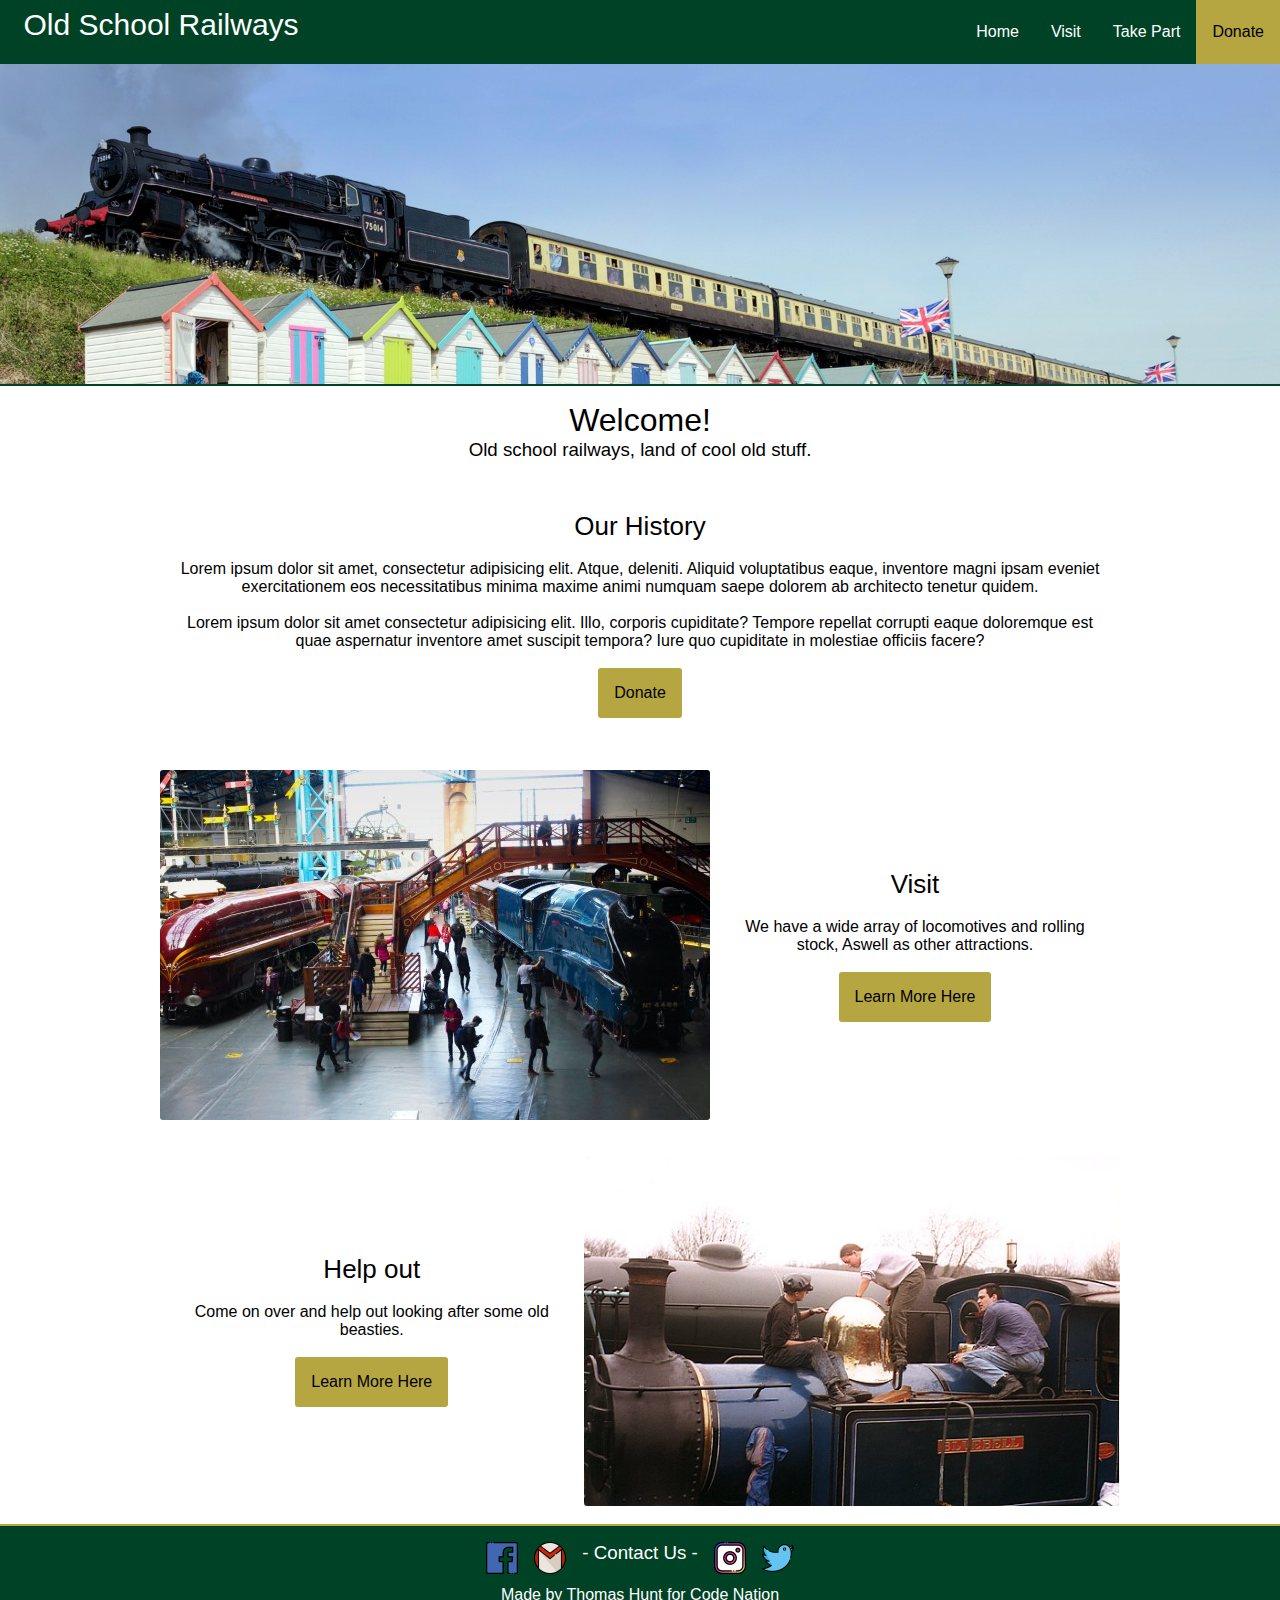
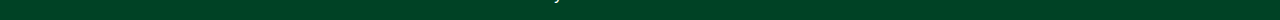
<file: index.html>
<!DOCTYPE html>
<html lang="en">
<head>
    <meta charset="UTF-8">
    <meta http-equiv="X-UA-Compatible" content="IE=edge">
    <meta name="viewport" content="width=device-width, initial-scale=1.0">
    <link rel="stylesheet" type="text/css" href="css/main.css"/>
    <link rel="stylesheet" type="text/css" href="css/navFoot.css"/>
    <title>Home</title>
</head>
<body>
    <nav id="header" class="bRGrean">
        <h1 id="webName">Old School Railways</h1>
        <ul id="navList">
            <a href="index.html"><li class="linkItem">Home</li></a>
            <a href="visit.html"><li class="linkItem">Visit</li></a>
            <a href="vol.html"><li class="linkItem">Take Part</li></a>
            <a href="donate.html"><li id="donate" class="linkItem">Donate</li></a>
        </ul>
    </nav>
    
    <div class="container">
        <img class="banner" src="img/r.jpg" alt="Steam train along the coast">
        <div class="contentHolder">
            <h1>Welcome!</h1>
            <h3>Old school railways, land of cool old stuff.</h3>
        </div>

        <div class="contentHolder">
            <div class="imgTextHolder">
                <div class="textHolder">
                    <h2>Our History</h2><br>
                    <p>Lorem ipsum dolor sit amet, consectetur adipisicing elit. Atque, deleniti. Aliquid voluptatibus eaque, inventore magni ipsam eveniet exercitationem eos necessitatibus minima maxime animi numquam saepe dolorem ab architecto tenetur quidem.</p>
                    <br>
                    <p>Lorem ipsum dolor sit amet consectetur adipisicing elit. Illo, corporis cupiditate? Tempore repellat corrupti eaque doloremque est quae aspernatur inventore amet suscipit tempora? Iure quo cupiditate in molestiae officiis facere?</p>
                    <br>
                    <a class="pageLink" href="donate.html">Donate</a>
                </div>
            </div>
        </div>

        <div class="contentHolder">
            <div class="imgTextHolder">
                <img src="img/visit.jpg" alt="3 workers working on a steam engine">
                <div class="textHolder">
                    <h2>Visit</h2><br>
                    <p>We have a wide array of locomotives and rolling stock, Aswell as other attractions.</p>
                    <br>
                    <a class="pageLink" href="visit.html">Learn More Here</a>
                </div>
            </div>
        </div>

        <div class="contentHolder">
            <div class="imgTextHolder">
                <div class="textHolder">
                    <h2>Help out</h2><br>
                    <p>Come on over and help out looking after some old beasties.</p>
                    <br>
                    <a class="pageLink" href="vol.html">Learn More Here</a>
                </div>
                <img src="img/workEX.jpg" alt="3 workers working on a steam engine">
            </div>
        </div>
    </div>

    <div id="footer" class="bRGrean">
        <div id="contactUs">
            <a href=""><img class="padRemove" src="img/facebook.png" alt=""></a>
            <a href=""><img src="img/gmail.png" alt=""></a>
            <h3>- Contact Us -</h3>
            <a href=""><img src="img/instagram.png" alt=""></a>
            <a href=""><img class="padRemove" src="img/twitter.png" alt=""></a>
        </div>
        <p>Made by Thomas Hunt for Code Nation</p>
    </div>
</body>
</html>
</file>
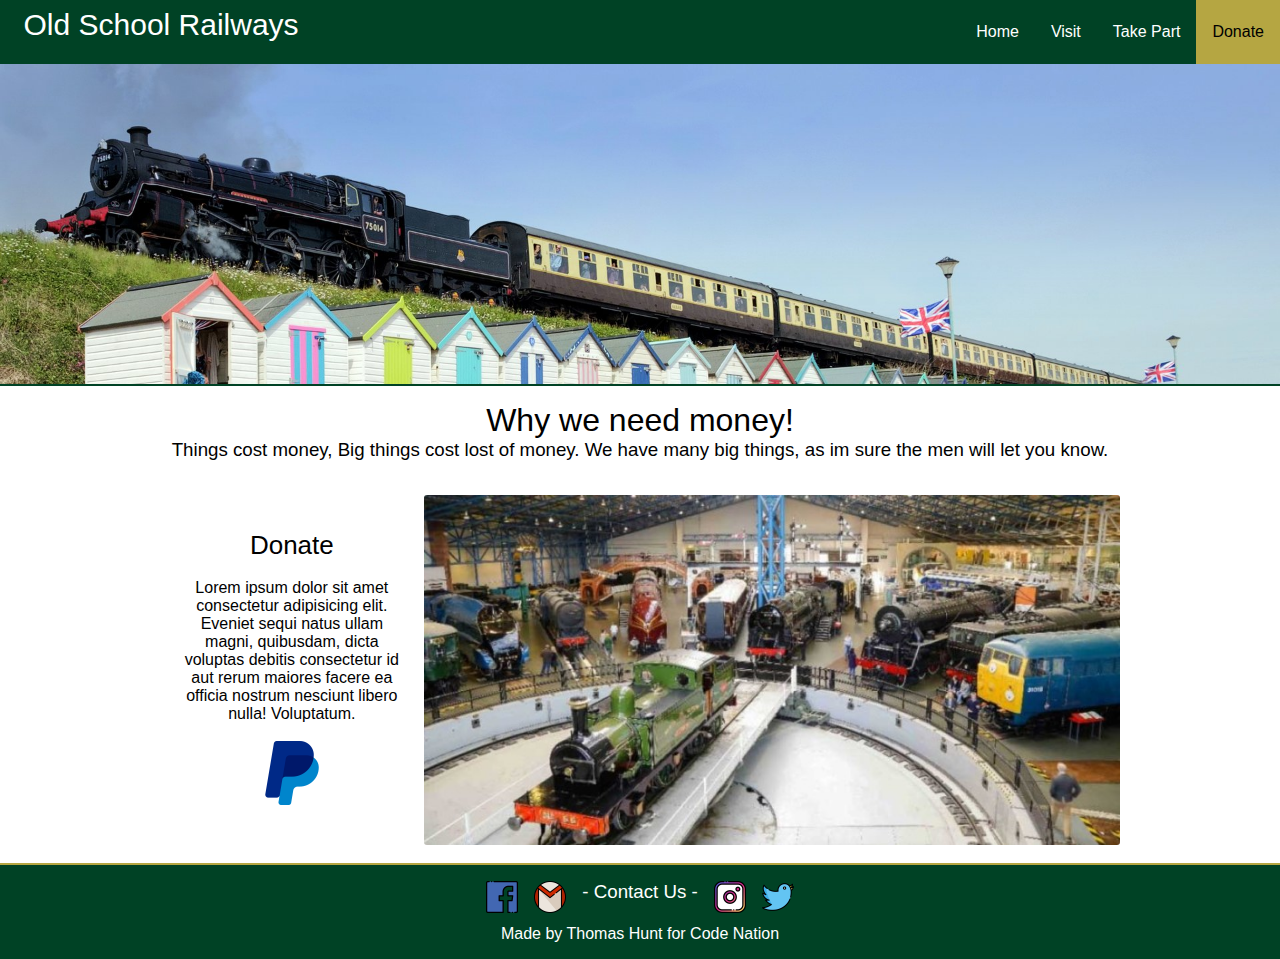
<file: donate.html>
<!DOCTYPE html>
<html lang="en">
<head>
    <meta charset="UTF-8">
    <meta http-equiv="X-UA-Compatible" content="IE=edge">
    <meta name="viewport" content="width=device-width, initial-scale=1.0">
    <link rel="stylesheet" type="text/css" href="css/main.css"/>
    <link rel="stylesheet" type="text/css" href="css/navFoot.css"/>
    <title>Donate</title>
</head>
<body>
    <nav id="header" class="bRGrean">
        <h1 id="webName">Old School Railways</h1>
        <ul id="navList">
            <a href="index.html"><li class="linkItem">Home</li></a>
            <a href="visit.html"><li class="linkItem">Visit</li></a>
            <a href="vol.html"><li class="linkItem">Take Part</li></a>
            <a href="donate.html"><li id="donate" class="linkItem">Donate</li></a>
        </ul>
    </nav>

    <div class="container">
        <img class="banner" src="img/r.jpg" alt="Steam train along the coast">

        <div class="contentHolder">
            <h1>Why we need money!</h1>
            <h3>Things cost money, Big things cost lost of money. We have many big things, as im sure the men will let you know.</h3>
        </div>

        <div class="contentHolder">
            <div class="imgTextHolder">
                <div class="textHolder">
                    <h2>Donate</h2><br>
                    <p>Lorem ipsum dolor sit amet consectetur adipisicing elit. Eveniet sequi natus ullam magni, quibusdam, dicta voluptas debitis consectetur id aut rerum maiores facere ea officia nostrum nesciunt libero nulla! Voluptatum.</p>
                    <br>
                    <a href=""><img id="donateBtn" src="img/paypal.png" alt=""></a>
                </div>
                <img src="img/york.jpg" alt="3 workers working on a steam engine">
            </div>
        </div>
    </div>

    <div id="footer" class="bRGrean">
        <div id="contactUs">
            <a href=""><img class="padRemove" src="img/facebook.png" alt=""></a>
            <a href=""><img src="img/gmail.png" alt=""></a>
            <h3>- Contact Us -</h3>
            <a href=""><img src="img/instagram.png" alt=""></a>
            <a href=""><img class="padRemove" src="img/twitter.png" alt=""></a>
        </div>
        <p>Made by Thomas Hunt for Code Nation</p>
    </div>
</body>
</html>
</file>
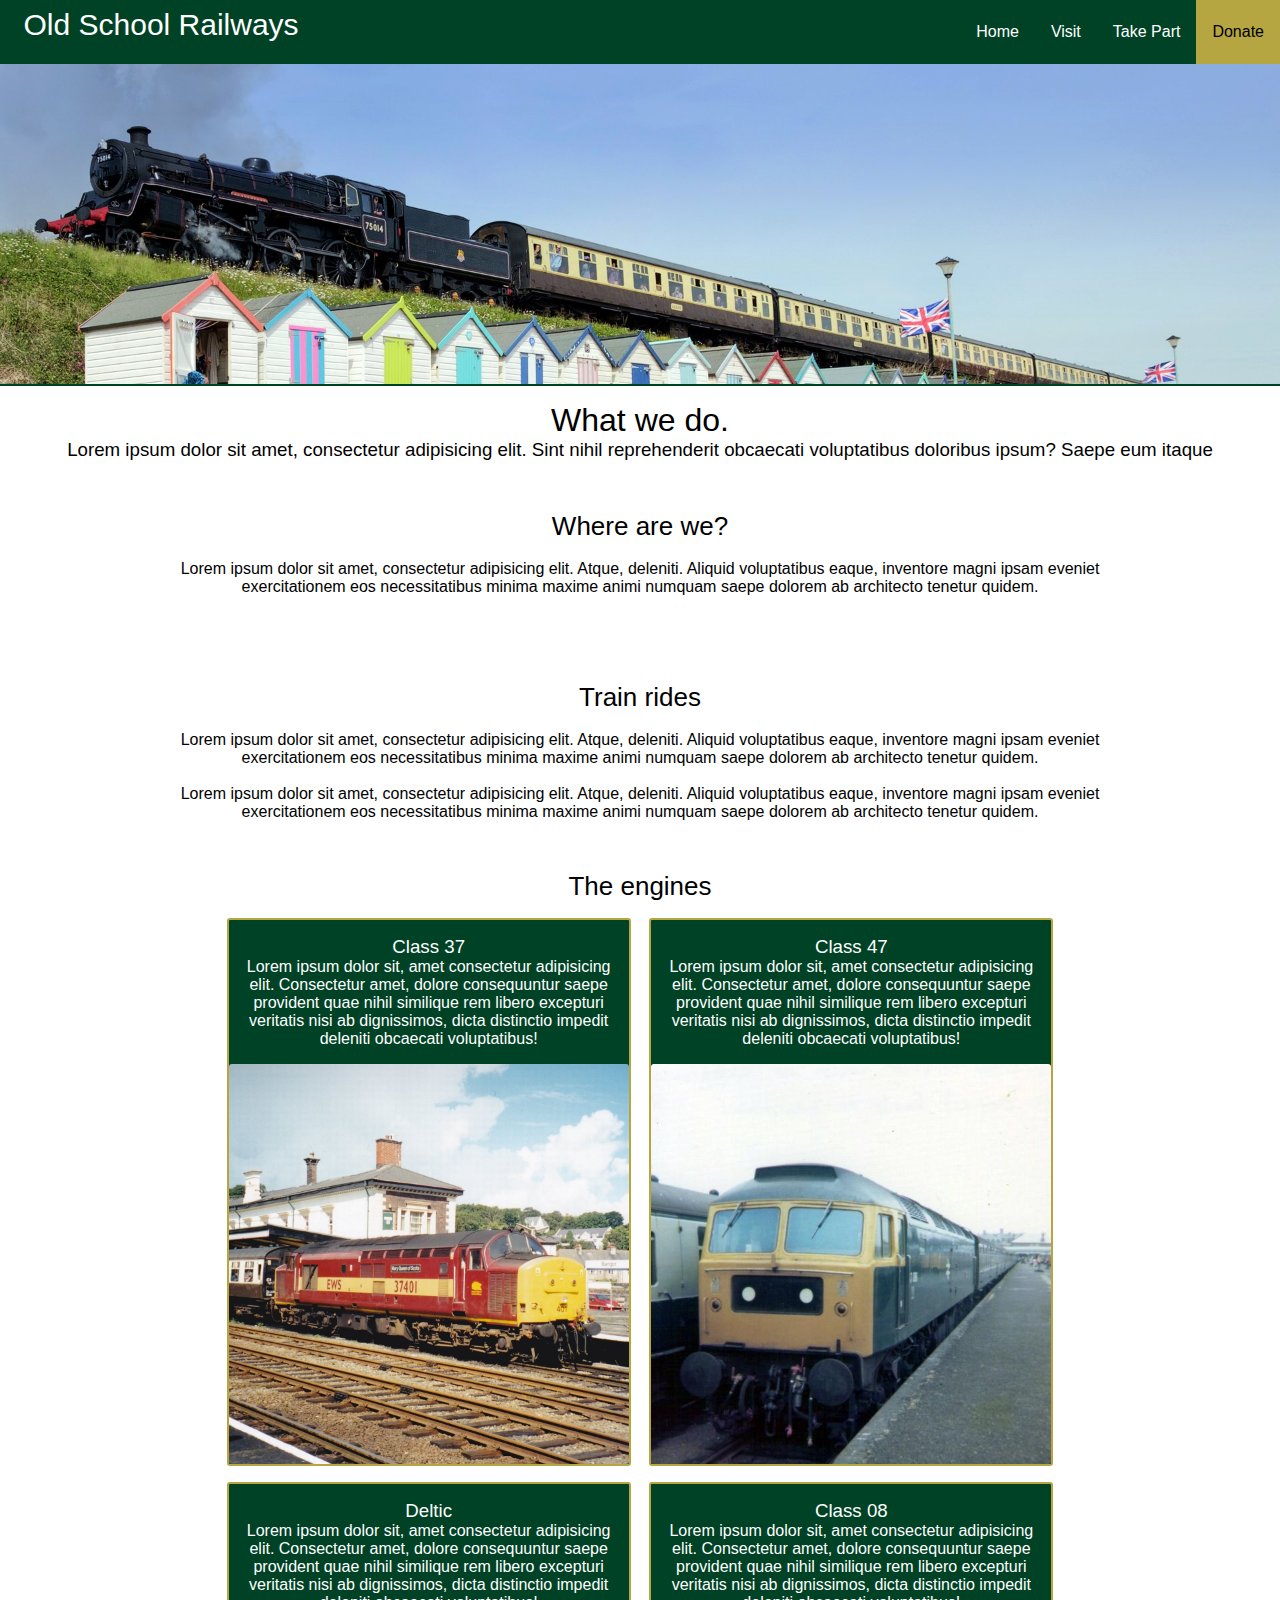
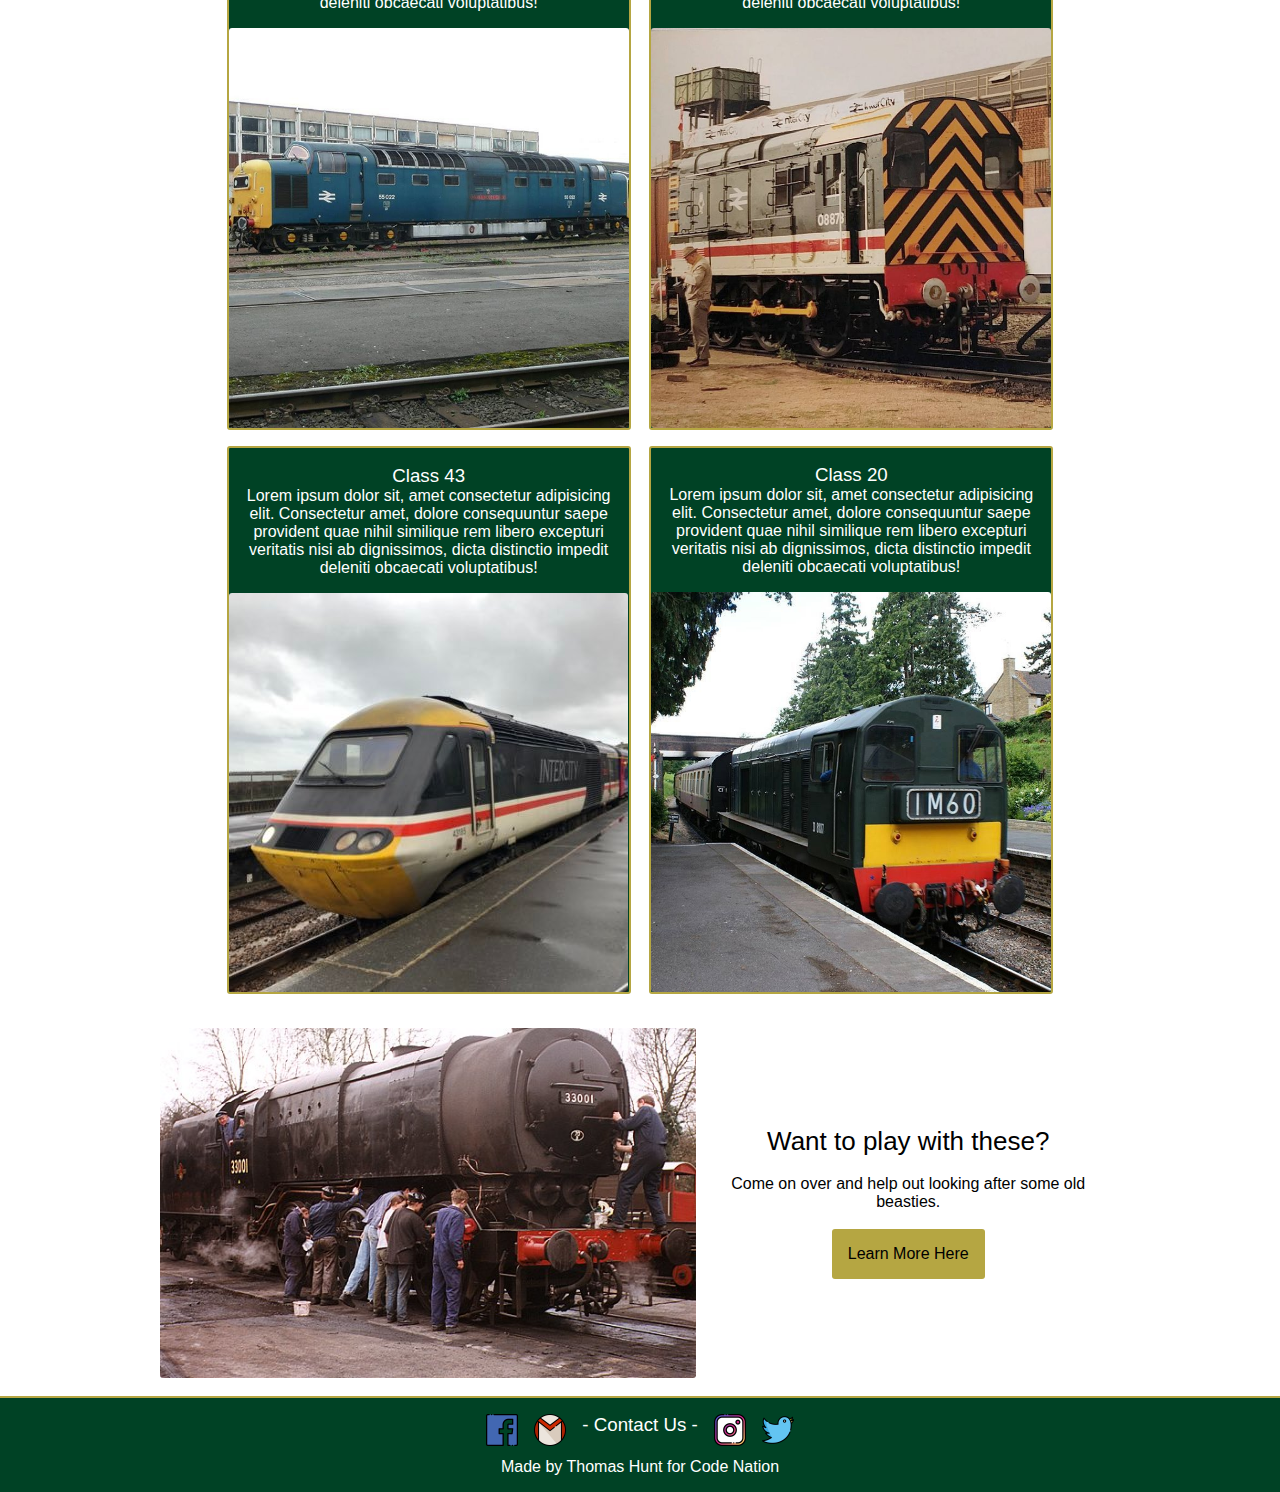
<file: visit.html>
<!DOCTYPE html>
<html lang="en">
<head>
    <meta charset="UTF-8">
    <meta http-equiv="X-UA-Compatible" content="IE=edge">
    <meta name="viewport" content="width=device-width, initial-scale=1.0">
    <link rel="stylesheet" type="text/css" href="css/main.css"/>
    <link rel="stylesheet" type="text/css" href="css/navFoot.css"/>
    <title>Visit</title>
</head>
<body>
    <nav id="header" class="bRGrean">
        <h1 id="webName">Old School Railways</h1>
        <ul id="navList">
            <a href="index.html"><li class="linkItem">Home</li></a>
            <a href="visit.html"><li class="linkItem">Visit</li></a>
            <a href="vol.html"><li class="linkItem">Take Part</li></a>
            <a href="donate.html"><li id="donate" class="linkItem">Donate</li></a>
        </ul>
    </nav>

    <div class="container">
        <img class="banner" src="img/r.jpg" alt="Steam train along the coast">

        <div class="contentHolder">
            <h1>What we do.</h1>
            <h3>Lorem ipsum dolor sit amet, consectetur adipisicing elit. Sint nihil reprehenderit obcaecati voluptatibus doloribus ipsum? Saepe eum itaque</h3>
        </div>

        <div class="contentHolder">
            <div class="imgTextHolder">
                <div class="textHolder">
                    <h2>Where are we?</h2><br>
                    <p>Lorem ipsum dolor sit amet, consectetur adipisicing elit. Atque, deleniti. Aliquid voluptatibus eaque, inventore magni ipsam eveniet exercitationem eos necessitatibus minima maxime animi numquam saepe dolorem ab architecto tenetur quidem.</p>
                    <br>
                </div>
            </div>
        </div>

        <div class="contentHolder">
            <div class="imgTextHolder">
                <div class="textHolder">
                    <h2>Train rides</h2><br>
                    <p>Lorem ipsum dolor sit amet, consectetur adipisicing elit. Atque, deleniti. Aliquid voluptatibus eaque, inventore magni ipsam eveniet exercitationem eos necessitatibus minima maxime animi numquam saepe dolorem ab architecto tenetur quidem.</p>
                    <br>
                    <p>Lorem ipsum dolor sit amet, consectetur adipisicing elit. Atque, deleniti. Aliquid voluptatibus eaque, inventore magni ipsam eveniet exercitationem eos necessitatibus minima maxime animi numquam saepe dolorem ab architecto tenetur quidem.</p>
                </div>
            </div>
        </div>

        <div class="contentHolder">
            <h2>The engines</h2>
            <div id="engineHolder">
                <div class="engine">
                    <div class="engineText">
                        <h3>Class 37</h3>
                        <p>Lorem ipsum dolor sit, amet consectetur adipisicing elit. Consectetur amet, dolore consequuntur saepe provident quae nihil similique rem libero excepturi veritatis nisi ab dignissimos, dicta distinctio impedit deleniti obcaecati voluptatibus!</p>    
                    </div>
                    <img src="img/class 37.jpg" alt="">
                </div>

                <div class="engine">
                    <div class="engineText">
                        <h3>Class 47</h3><br>
                        <p>Lorem ipsum dolor sit, amet consectetur adipisicing elit. Consectetur amet, dolore consequuntur saepe provident quae nihil similique rem libero excepturi veritatis nisi ab dignissimos, dicta distinctio impedit deleniti obcaecati voluptatibus!</p>    
                    </div>
                    <img src="img/class 47.jpg" alt="">
                </div>
                <div class="engine">
                    <div class="engineText">
                        <h3>Deltic</h3><br>
                        <p>Lorem ipsum dolor sit, amet consectetur adipisicing elit. Consectetur amet, dolore consequuntur saepe provident quae nihil similique rem libero excepturi veritatis nisi ab dignissimos, dicta distinctio impedit deleniti obcaecati voluptatibus!</p>    
                    </div>
                    <img src="img/deltic.jpg" alt="">
                </div>
                <div class="engine">
                    <div class="engineText">
                        <h3>Class 08</h3><br>
                        <p>Lorem ipsum dolor sit, amet consectetur adipisicing elit. Consectetur amet, dolore consequuntur saepe provident quae nihil similique rem libero excepturi veritatis nisi ab dignissimos, dicta distinctio impedit deleniti obcaecati voluptatibus!</p>    
                    </div>
                    <img src="img/class 08.jpg" alt="">
                </div>
                <div class="engine">
                    <div class="engineText">
                        <h3>Class 43</h3><br>
                        <p>Lorem ipsum dolor sit, amet consectetur adipisicing elit. Consectetur amet, dolore consequuntur saepe provident quae nihil similique rem libero excepturi veritatis nisi ab dignissimos, dicta distinctio impedit deleniti obcaecati voluptatibus!</p>    
                    </div>
                    <img src="img/class 43.jpg" alt="">
                </div>
                <div class="engine">
                    <div class="engineText">
                        <h3>Class 20</h3><br>
                        <p>Lorem ipsum dolor sit, amet consectetur adipisicing elit. Consectetur amet, dolore consequuntur saepe provident quae nihil similique rem libero excepturi veritatis nisi ab dignissimos, dicta distinctio impedit deleniti obcaecati voluptatibus!</p>    
                    </div>
                    <img src="img/class 20.jpg" alt="">
                </div>
            </div>
        </div>

        <div class="contentHolder">
            <div class="imgTextHolder">
                <img src="img/ww2.jpg" alt="3 workers working on a steam engine">
                <div class="textHolder">
                    <h2>Want to play with these?</h2><br>
                    <p>Come on over and help out looking after some old beasties.</p>
                    <br>
                    <a class="pageLink" href="vol.html">Learn More Here</a>
                </div>
            </div>
        </div>
    </div>

    <div id="footer" class="bRGrean">
        <div id="contactUs">
            <a href=""><img class="padRemove" src="img/facebook.png" alt=""></a>
            <a href=""><img src="img/gmail.png" alt=""></a>
            <h3>- Contact Us -</h3>
            <a href=""><img src="img/instagram.png" alt=""></a>
            <a href=""><img class="padRemove" src="img/twitter.png" alt=""></a>
        </div>
        <p>Made by Thomas Hunt for Code Nation</p>
    </div>
</body>
</html>
</file>
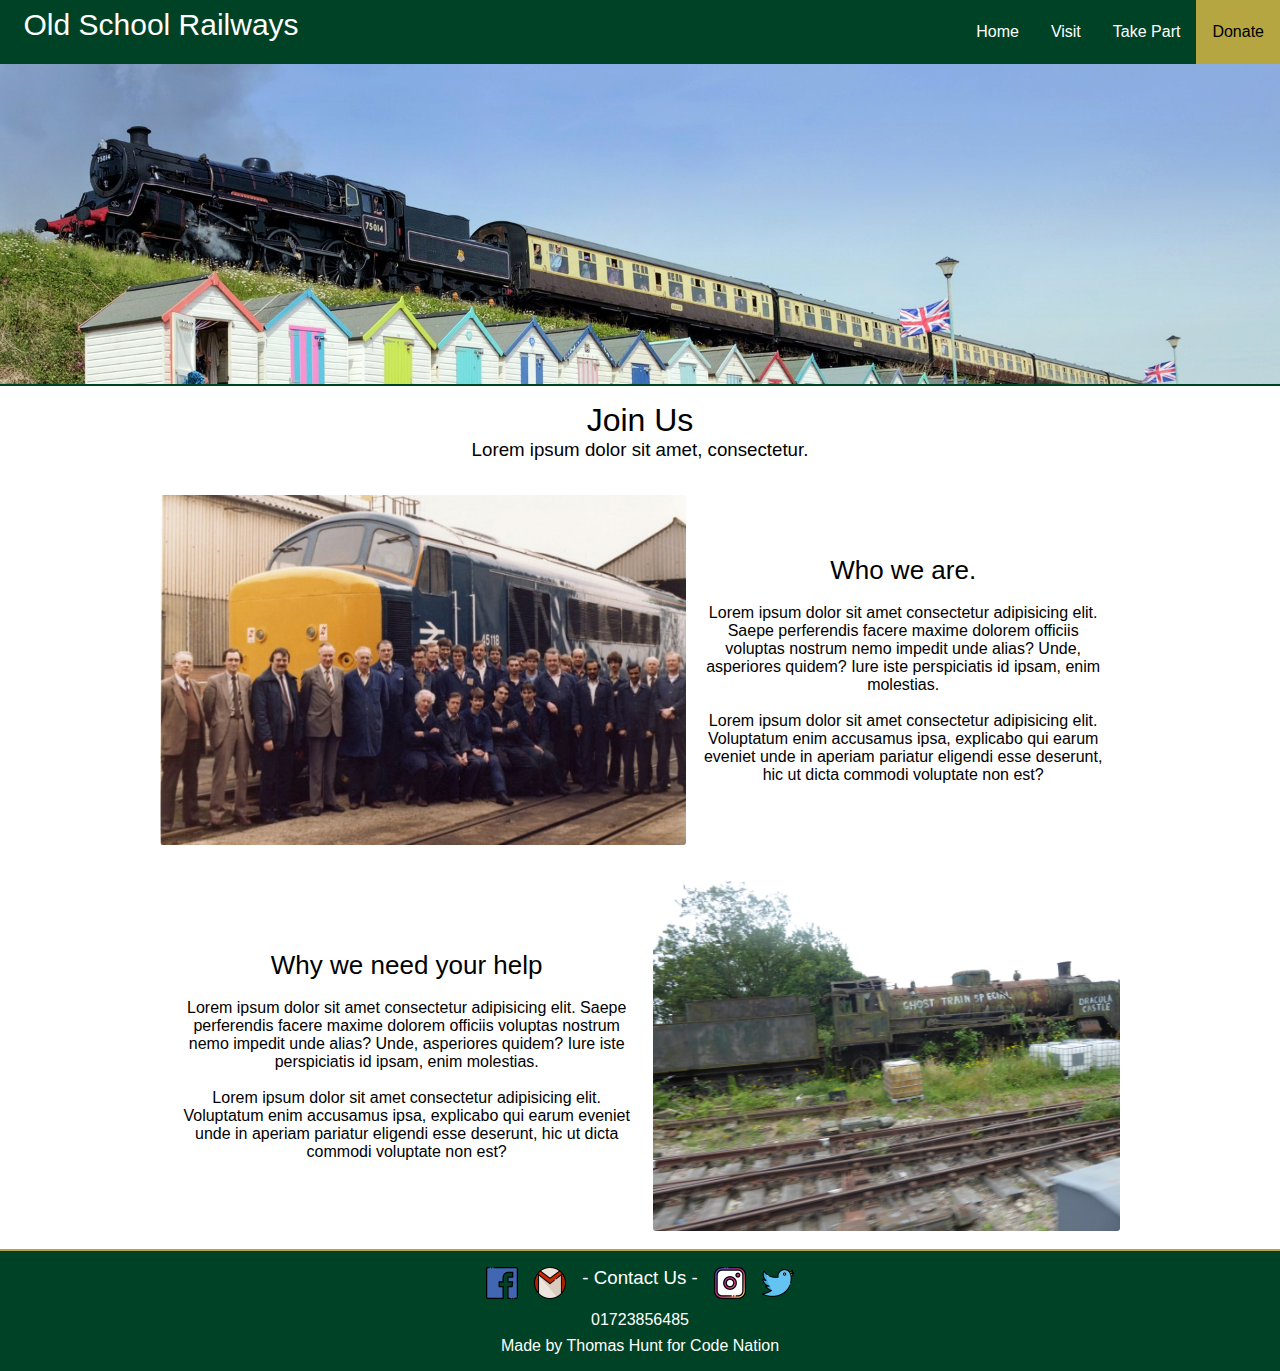
<file: vol.html>
<!DOCTYPE html>
<html lang="en">
<head>
    <meta charset="UTF-8">
    <meta http-equiv="X-UA-Compatible" content="IE=edge">
    <meta name="viewport" content="width=device-width, initial-scale=1.0">
    <link rel="stylesheet" type="text/css" href="css/main.css"/>
    <link rel="stylesheet" type="text/css" href="css/navFoot.css"/>
    <title>Volunteer</title>
</head>
<body>
    <nav id="header" class="bRGrean">
        <h1 id="webName">Old School Railways</h1>
        <ul id="navList">
            <a href="index.html"><li class="linkItem">Home</li></a>
            <a href="visit.html"><li class="linkItem">Visit</li></a>
            <a href="vol.html"><li class="linkItem">Take Part</li></a>
            <a href="donate.html"><li id="donate" class="linkItem">Donate</li></a>
        </ul>
    </nav>

    <div class="container">
        <img class="banner" src="img/r.jpg" alt="Steam train along the coast">

        <div class="contentHolder">
            <h1>Join Us</h1>
            <h3>Lorem ipsum dolor sit amet, consectetur.</h3>
        </div>

        <div class="contentHolder">
            <div class="imgTextHolder">
                <img src="img/blob.jpg" alt="3 workers working on a steam engine">
                <div class="textHolder">
                    <h2>Who we are.</h2><br>
                    <p>Lorem ipsum dolor sit amet consectetur adipisicing elit. Saepe perferendis facere maxime dolorem officiis voluptas nostrum nemo impedit unde alias? Unde, asperiores quidem? Iure iste perspiciatis id ipsam, enim molestias.</p><br>
                    <p>Lorem ipsum dolor sit amet consectetur adipisicing elit. Voluptatum enim accusamus ipsa, explicabo qui earum eveniet unde in aperiam pariatur eligendi esse deserunt, hic ut dicta commodi voluptate non est?</p>
                </div>
            </div>
        </div>

        <div class="contentHolder">
            <div class="imgTextHolder">
                <div class="textHolder">
                    <h2>Why we need your help</h2><br>
                    <p>Lorem ipsum dolor sit amet consectetur adipisicing elit. Saepe perferendis facere maxime dolorem officiis voluptas nostrum nemo impedit unde alias? Unde, asperiores quidem? Iure iste perspiciatis id ipsam, enim molestias.</p><br>
                    <p>Lorem ipsum dolor sit amet consectetur adipisicing elit. Voluptatum enim accusamus ipsa, explicabo qui earum eveniet unde in aperiam pariatur eligendi esse deserunt, hic ut dicta commodi voluptate non est?</p>
                </div>
                <img src="img/der.jpg" alt="3 workers working on a steam engine">
            </div>
        </div>
    </div>

    <div id="footer" class="bRGrean">
        <div id="contactUs">
            <a href=""><img class="padRemove" src="img/facebook.png" alt=""></a>
            <a href=""><img src="img/gmail.png" alt=""></a>
            <h3>- Contact Us -</h3>
            <a href=""><img src="img/instagram.png" alt=""></a>
            <a href=""><img class="padRemove" src="img/twitter.png" alt=""></a>
        </div>
        <p>01723856485</p>
        <p>Made by Thomas Hunt for Code Nation</p>
    </div>
</body>
</html>
</file>
<file: css/main.css>
* {
    font-weight: 100;
    padding: 0px;
    margin: 0px;
    text-decoration: none;
}

body {
    font-family: 'Segoe UI', Tahoma, Geneva, Verdana, sans-serif;
}

ul li {
    list-style-type: none;
}

h2 {
    font-size: 26px;
}

.bRGrean {
    background-color: #004225;
    color: white;
}

.brassBg {
    background-color: #b5a642;
}

.container {
    text-align: center;
    display: flex;
    flex-flow: column wrap;
    justify-content: flex-end;
    align-content: center;
}

.banner {
    padding-top: 64px;
    border-bottom: 2px #004225 solid;
    width: 100%;
    transition: 0.5s;
}

.banner:hover {
    border-bottom: 2px #b5a642 solid;
}


.imgTextHolder {
    display: flex;
    width: 60em;
    max-height: 25em;
    flex-flow: row nowrap;
    justify-content: center;
    align-content: center;
    transition: 0.5s;
    border: white 2px solid;
    border-radius: 3px;
}

.imgTextHolder img {
    max-height: 350px;
    border-radius: 3px;
}

.contentHolder {
    padding: 1em;
    text-align: center;
    display: flex;
    flex-flow: column wrap;
    justify-content: center;
    align-content: center;
}

.textHolder {
    padding: 1em;
    text-align: center;
    display: flex;
    flex-flow: column wrap;
    justify-content: center;
    align-content: center;
}

.imgTextHolder:hover {
    background-color: #004225;
    color: white;
    border: #b5a642 2px solid;
}

.pageLink {
    margin: 0 auto;
    width: fit-content;
    padding: 1em;
    color: black;
    transition: 0.5s;
    border-radius: 3px;
    background-color: #b5a642;
}

.pageLink:hover {
    background-color: white;
}

#engineHolder {
    width: 54em !important;
    display: flex;
    flex-flow: row wrap;
    justify-content: space-evenly;
    width: 2em;
    transition: 0.5s;
}

.engine {
    display: flex;
    width: 25em;
    flex-flow: row wrap;
    justify-content: center;
    align-content: center;
    transition: 0.5s;
    background-color: #004225;
    border: #b5a642 2px solid;
    border-radius: 3px;
    color: white;
    margin-top: 1em;
}

.engine img{
    max-width: 25em;
    border-radius: 3px;
}

.engineText {
    padding: 1em;
    display: flex;
    flex-flow: row wrap;
    justify-content: center;
    align-content: center;
}

#donateBtn {
    max-width: 4em;
    margin: 0 auto;
}
</file>
<file: css/navFoot.css>
#header {
    position:fixed;
    display: flex;
    width: 100%;
    padding-left: 1em;
    flex-flow: row wrap;
    justify-content: space-between;
}

#webName {
    font-size: 30px;
    padding: 0.25em;
}

#navList {
    height: auto;
    padding-right: 1em;
    display: flex;
    flex-flow: row wrap;
    justify-content: flex-end;
    align-content: center;
}

.linkItem {
    height: 4em;
    padding: 0 1em;
    color: white;
    display: flex;
    flex-direction: column;
    align-content: center;
    justify-content: center;
    transition: 0.5s;
}
.linkItem:hover {
    color: black;
    background-color: #b5a642;
}

#donate {
    color: black;
    background-color: #b5a642;
}

#donate:hover {
    color: black;
    background-color: white;
}

#footer {
    padding: 1em;
    text-align: center;
    display: flex;
    flex-direction: column;
    align-content: center;
    justify-content: center;
    border-top: #b5a642 2px solid;
    transition: 0.5s;
}

#footer:hover {
    color:#b5a642;
}

#contactUs {
    text-align: center;
    display: flex;
    flex-direction: row;
    align-content: center;
    justify-content: center;
}

#contactUs img {
    height: 2em;
    width: 2em;
    padding: 0 1em;
}

.padRemove {
    padding: 0 !important;
}

#footer p {
    margin-top: 0.5em;
}
</file>
